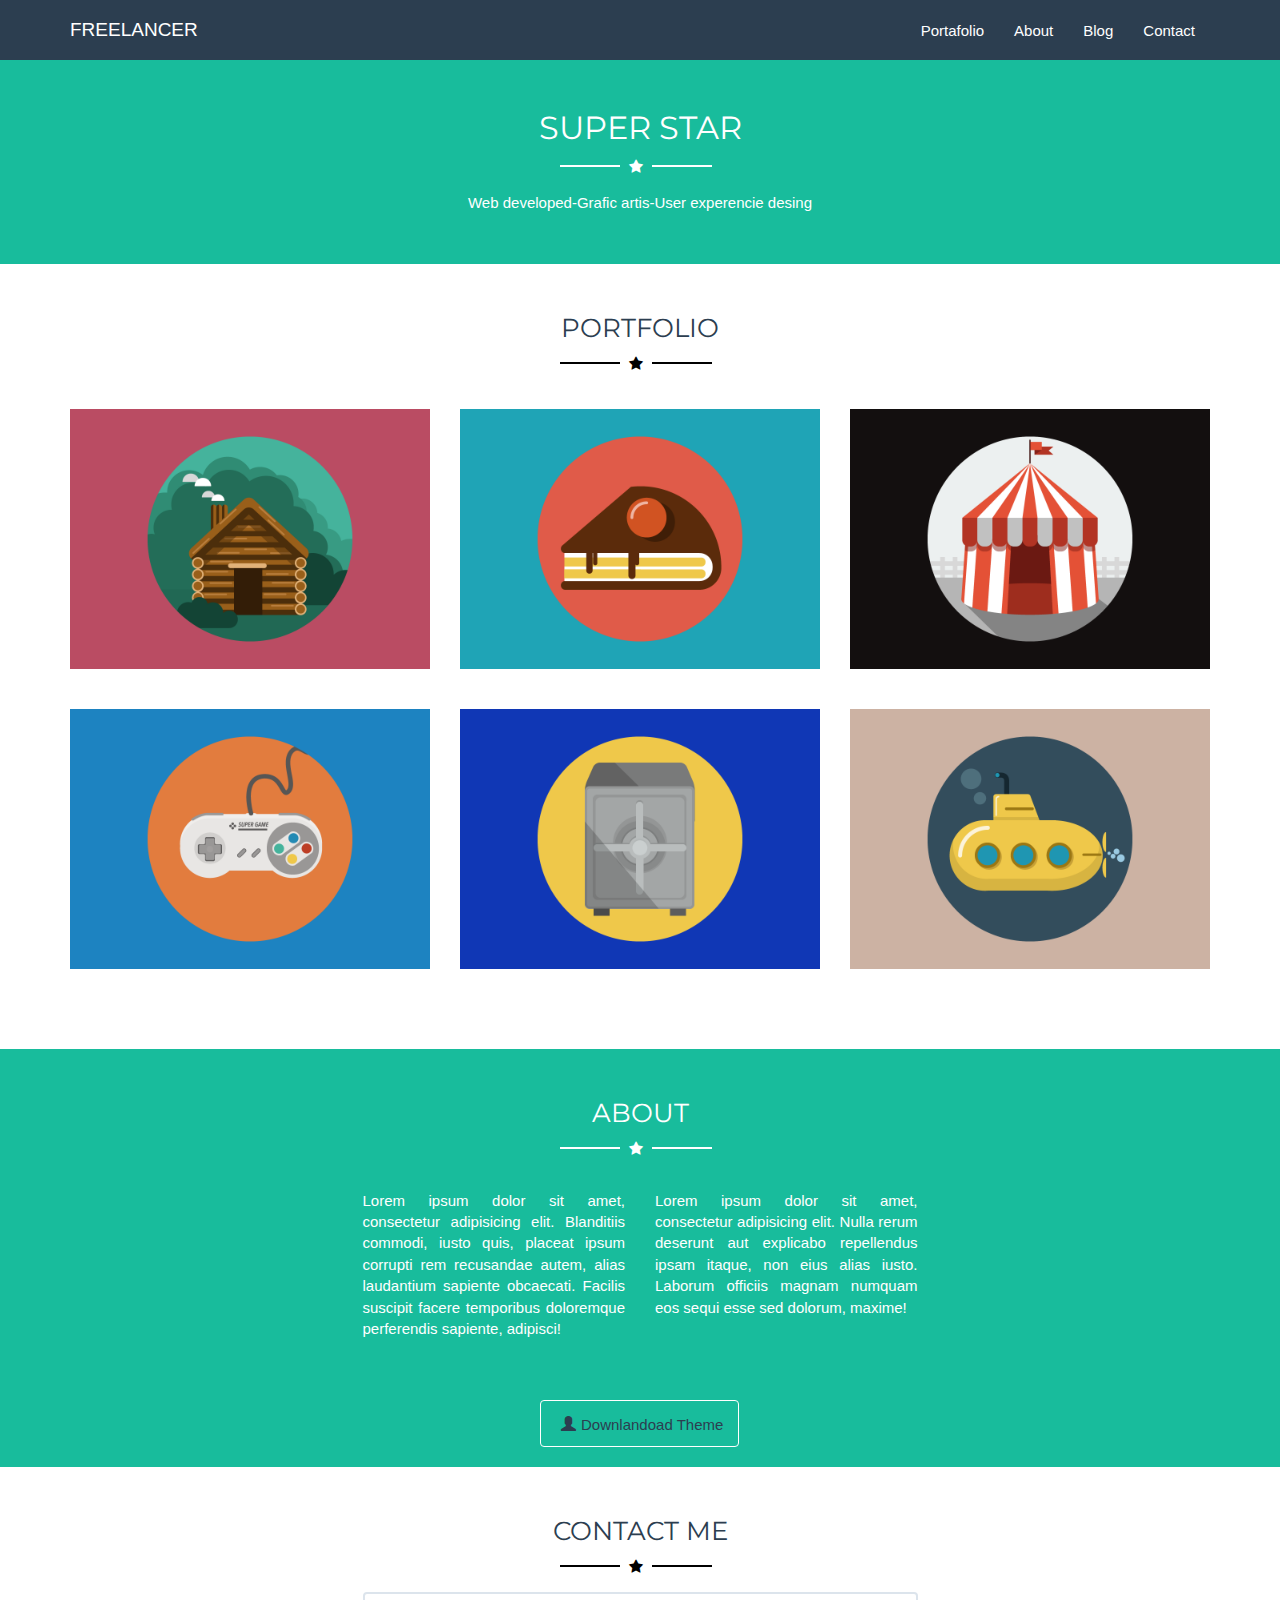
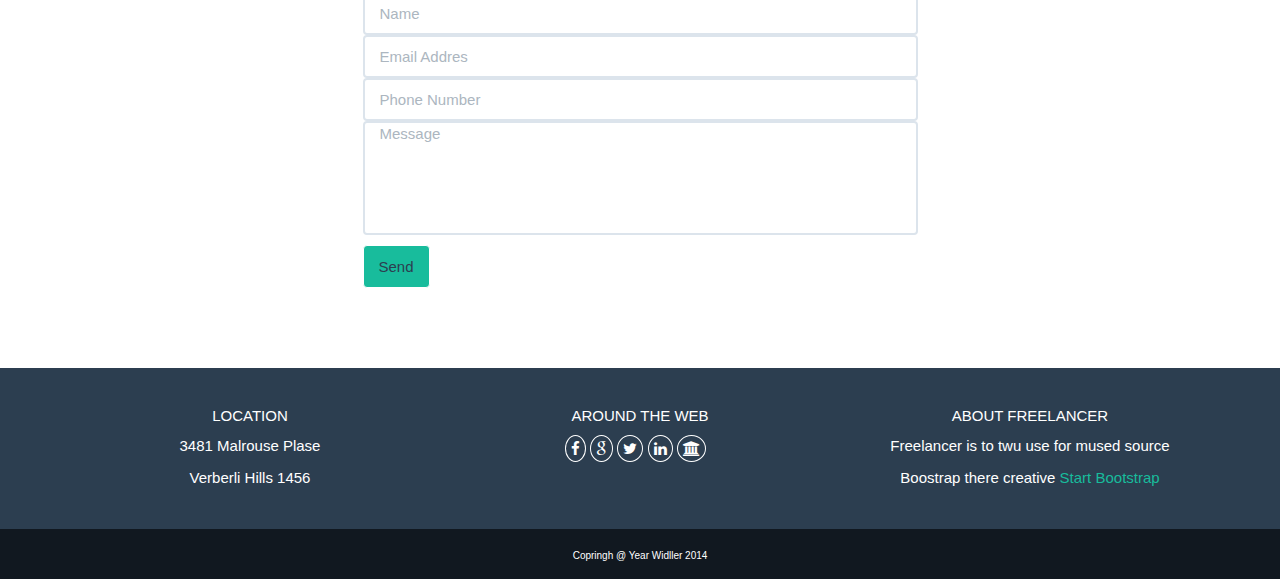
<file: index.html>
<!DOCTYPE html>
<html lang="en">
<head>
    <meta charset="utf-8">
    <meta http-equiv="X-UA-Compatible" content="IE=edge">
    <meta name="viewport" content="width=device-width, initial-scale=1">
    <meta name="description" content="">
    <meta name="author" content="">

    <title>Freelancer Super Star Theme</title>

    <link href="css/bootstrap.css" rel="stylesheet">
    <link href="css/freelan.css" rel="stylesheet">

    <link href="font-awesome/css/font-awesome.min.css" rel="stylesheet" type="text/css">
    <link href="http://fonts.googleapis.com/css?family=Montserrat:400,700" rel="stylesheet" type="text/css">


    <!-- HTML5 Shim and Respond.js IE8 support of HTML5 elements and media queries -->
    <!-- WARNING: Respond.js doesn't work if you view the page via file:// -->
    <!--[if lt IE 9]>
        <script src="https://oss.maxcdn.com/libs/html5shiv/3.7.0/html5shiv.js"></script>
        <script src="https://oss.maxcdn.com/libs/respond.js/1.4.2/respond.min.js"></script>
    <![endif]-->

</head>

<body>
    <nav class="navbar navbar-default">
  <div class="container-fluid">
    <!-- Brand and toggle get grouped for better mobile display -->
    <div class="container">
    <div class="navbar-header">
      <button type="button" class="navbar-toggle collapsed" data-toggle="collapse" data-target="#bs-example-navbar-collapse-1" aria-expanded="false">
        <span class="sr-only">Toggle navigation</span>
        <span class="icon-bar"></span>
        <span class="icon-bar"></span>
        <span class="icon-bar"></span>
      </button>
      <a class="navbar-brand" href="index.html">FREELANCER</a>
    </div>

    <!-- Collect the nav links, forms, and other content for toggling -->
    <div class="collapse navbar-collapse" id="bs-example-navbar-collapse-1">     
      <ul class="nav navbar-nav navbar-right">
        <li><a href="#portafolio">Portafolio</a></li>
        <li><a href="about.html">About</a></li>
        <li><a href="blog.html">Blog</a></li>
        <li><a href="#contacto">Contact</a></li>
      </ul>
    </div><!-- /.navbar-collapse -->
    </div>
  </div><!-- /.container-fluid -->
</nav>
   <div class="container-fluid turquesa">
       <div class="container">
           <div class="row turquesa">
               <div class="col-sm-12">
                   <h2 class="blanco">SUPER STAR</h2>
                    <div class="logotipo">
                       <div class="linea">                  
                       </div>                         
                       <span class="fa fa-star estrella"></span>
                        <div class="linea">                 
                       </div>
                     </div>
                     <p class="blanco-parrafo">Web developed-Grafic artis-User experencie desing</p>
               </div>
           </div>
       </div>
   </div>
   <div class="container-fluid"id="portafolio">
       <div class="container">
           <div class="row">
               <div class="col-sm-12">
                   <h3>PORTFOLIO</h3>
                   <div class="logotipo">
                       <div class="linea-1">                  
                       </div>                         
                       <span class="fa fa-star estrella-1"></span>
                        <div class="linea-1">                 
                       </div>
                    </div>
                </div>
            </div>
        </div>
    </div>
    <div class="container-fluid">
        <div class="container">
                    <div class="row">
                       <div class="col-sm-4">
                         
                         <img src="img/portfolio/cabin.png"class="imagen-1"> 
                        
                       </div>
                       <div class="col-sm-4">
                         
                          <img src="img/portfolio/cake.png"class="imagen-1"> 
                        
                       </div>
                       <div class="col-sm-4">
                          
                          <img src="img/portfolio/circus.png"class="imagen-1"> 
                        
                       </div> 
                    </div>
              
        </div>
    </div> 
    <div class="container-fluid">
        <div class="container">
                    <div class="row">
                       <div class="col-sm-4">
                         
                         <img src="img/portfolio/game.png"class="imagen-1"> 
                        
                       </div>
                       <div class="col-sm-4">
                         
                          <img src="img/portfolio/safe.png"class="imagen-1"> 
                        
                       </div>
                       <div class="col-sm-4">
                          
                          <img src="img/portfolio/submarine.png"class="imagen-1"> 
                        
                       </div> 
                    </div>
         </div>
    </div>
    <div class="container-fluid">
        <div class="container">
            <div class="row">
               <div class="col-sm-12 especial">
                   
               </div> 
            </div>
        </div>
    </div>
    <div class="container-fluid turquesa">
        <div class="container">
            <div class="row turquesa">
                <div class="col-sm-12">
                    <h3 class="blanco">ABOUT</h3>
                    <div class="logotipo">
                       <div class="linea">                  
                       </div>                         
                       <span class="fa fa-star estrella"></span>
                        <div class="linea">                 
                       </div>
                     </div>
                </div>
            </div>
        </div>
    </div>
    <div class="container-fluid turquesa">
        <div class="container">
            <div class="row turquesa">
               <div class="col-xs-12 col-sm-3 hidden-xs">
              
               </div>
          <div class="col-xs-12 col-sm-3">
                                
                      <p class="especial-1">Lorem ipsum dolor sit amet, consectetur adipisicing elit. Blanditiis commodi, iusto quis, placeat ipsum corrupti rem recusandae autem, alias laudantium sapiente obcaecati. Facilis suscipit facere temporibus doloremque perferendis sapiente, adipisci!</p>
           </div>                 
           <div class="col-xs-12 col-sm-3">
                      <p class="especial-1">Lorem ipsum dolor sit amet, consectetur adipisicing elit. Nulla rerum deserunt aut explicabo repellendus ipsam itaque, non eius alias iusto. Laborum officiis magnam numquam eos sequi esse sed dolorum, maxime!</p>
            </div>
                     
          <div class="col-xs-12 col-sm-3 hidden-xs">
              
          </div>
            </div>
             <div class="row">
              <div class="col-xs-12 col-sm-12">
                 <div class="boton">
                  <button class="btn btn-default" type="submit"><span class="glyphicon glyphicon-user"></span>Downlandoad Theme</button>
                  </div>
              </div>
          </div>
        </div>
    </div> 
    <div class="container-fluid">
        <div class="container">
            <div class="row">
               <div class="col-sm-12">
                   <h3>CONTACT ME</h3>
                   <div class="logotipo">
                       <div class="linea-1">                  
                       </div>                         
                       <span class="fa fa-star estrella-1"></span>
                        <div class="linea-1">                 
                       </div>
                     </div>
                     
                    
                
               </div> 
            </div>
        </div>
    </div>
    <div class="container-fluid"id="contacto">
        <div class="container">
            <div class="row">
                <div class="col-sm-3 hidden-xs">
                   
                </div>
                <div class="col-sm-6">
                     <input type="email" class="form-control" id="exampleInputEmail1" placeholder="Name">
              <input type="email" class="form-control" id="exampleInputEmail1" placeholder="Email Addres">
              <input type="email" class="form-control" id="exampleInputEmail1" placeholder="Phone Number">
              <input type="email" class="form-control mensaje" id="exampleInputEmail1" placeholder="Message">
              <div class="boton-1">
                <button type="submit" class="btn btn-default">Send</button>
              </div>
                </div>
                <div class="col-sm-3 hidden-xs">
                    
                </div>
            </div>
        </div>
    </div>
    <div class="container-fluid">
        <div class="container">
            <div class="row especial">
               <div class="col-sm-12">
                   
               </div> 
            </div>
        </div>
    </div>
    <div class="container-fluid gris-oscuro">
        <div class="container">
           <div class="row gris-oscuro">
               <div class="col-sm-4">
                   <h5>LOCATION</h5>
                   <p class="blanco-peque">3481 Malrouse Plase</p>
                   <p class="blanco-peque">Verberli Hills 1456</p>
               </div>
               <div class="col-sm-4">
                   <h5>AROUND THE WEB</h5>
                   <div class="iconos-footer">
                   <a href=""><span class="fa fa-facebook icono"></span></a>
                   <a href=""><span class="fa fa-google icono"></span></a>
                   <a href=""><span class="fa fa-twitter icono"></span></a>
                   <a href=""><span class="fa fa-linkedin icono"></span></a>
                   <a href=""><span class="fa fa-bank icono"></span></a>
                   </div>
               </div>
               <div class="col-sm-4">
                   <h5>ABOUT FREELANCER</h5>
                   <p class="blanco-peque">Freelancer is to twu use for mused source</p>
                   <p class="blanco-peque">Boostrap there creative <a href="">Start Bootstrap</a> </p>
               </div>
           </div> 
           
        </div>
    </div>
    <div class="container-fluid gris-oscuro">
        <div class="container">
            <div class="row especial-2">
                <div class="col-sm-12">
                    
                </div>
            </div>
        </div>
    </div>
   
    <div class="container-fluid color-footer">
        <div class="container">
            <div class="row color-footer">
               <div class="col-sm-12">
                   <p id="parrafo-footer">Copringh @ Year Widller 2014</p>
               </div> 
            </div>
        </div>
    </div>
            
    
                 
      

    <!-- Inserta tu código aqui -->
    <script src="js/jquery.js"></script>
    <script src="js/bootstrap.min.js"></script>
    <script src="js/freelancer.js"></script>
</body>

</html>
</file>
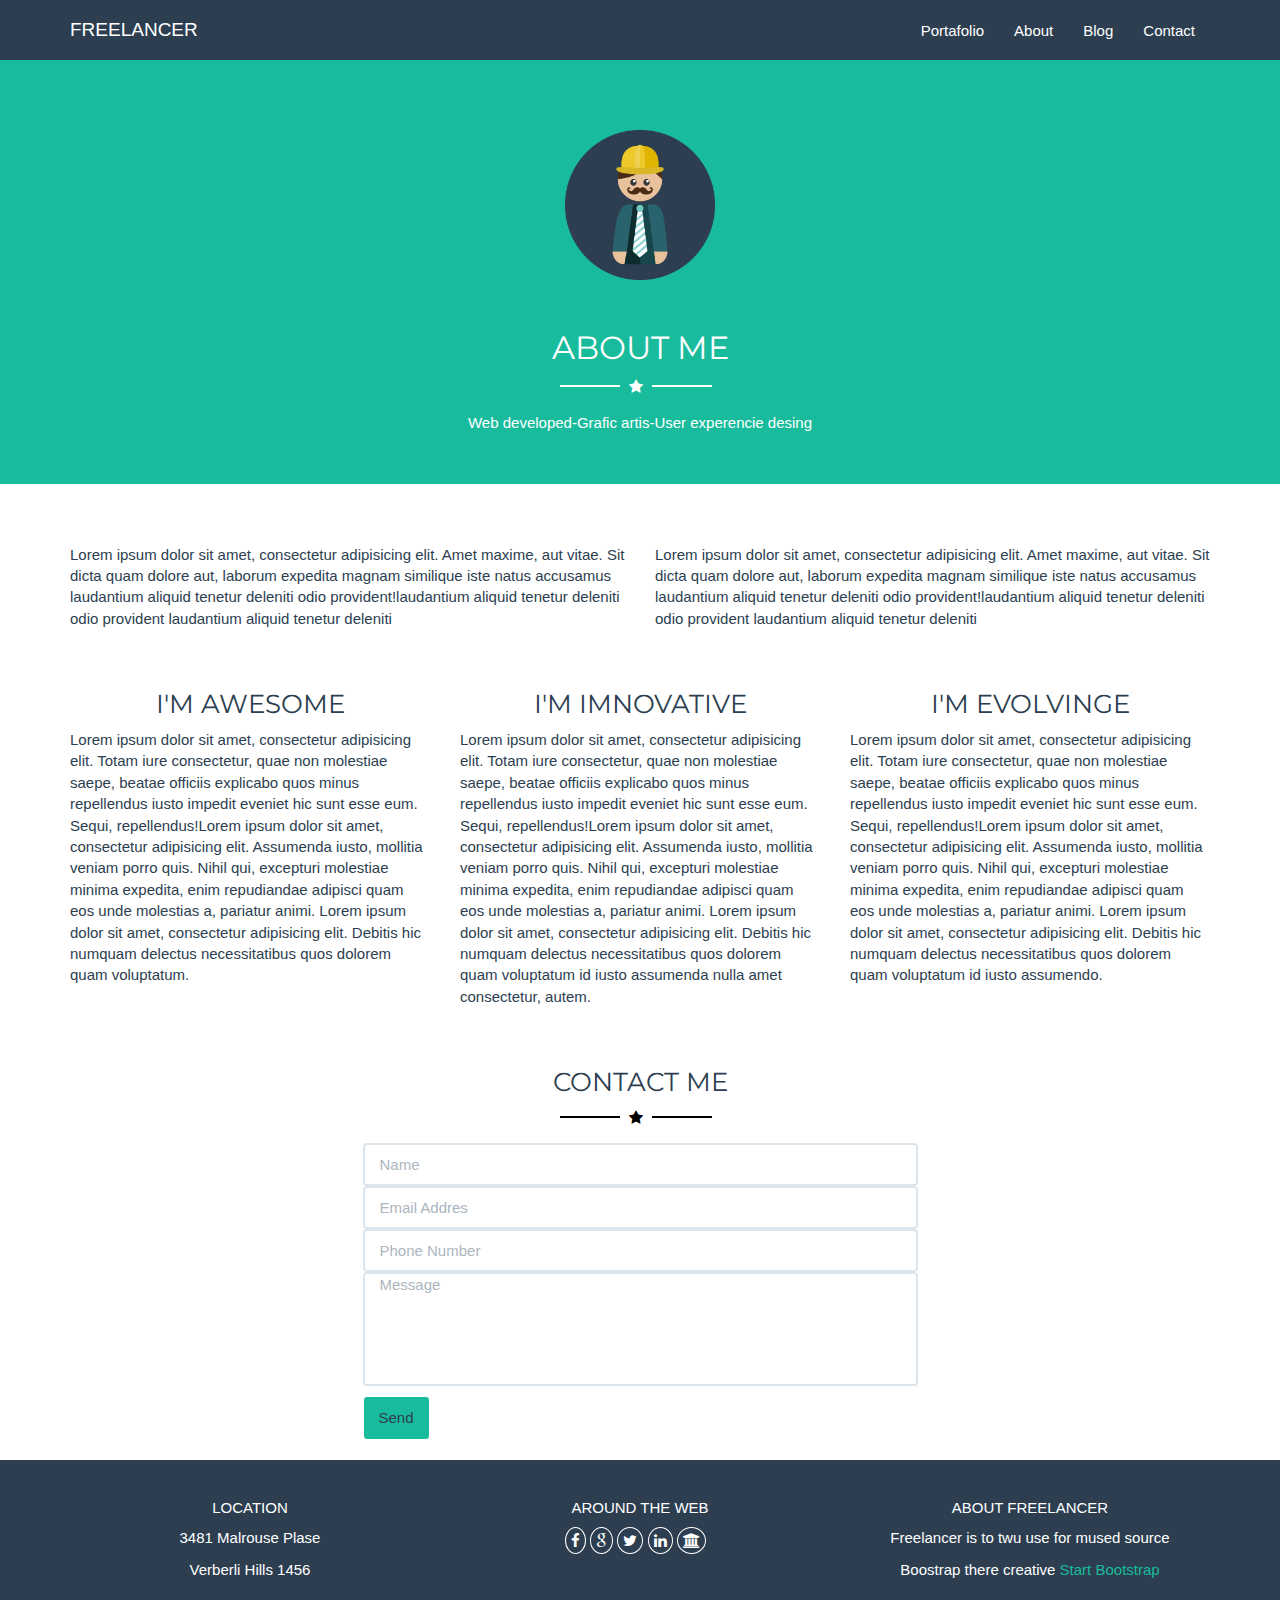
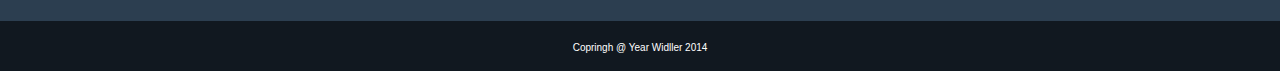
<file: about.html>
<!DOCTYPE html>
<html lang="en">
<head>
    <meta charset="utf-8">
    <meta http-equiv="X-UA-Compatible" content="IE=edge">
    <meta name="viewport" content="width=device-width, initial-scale=1">
    <meta name="description" content="">
    <meta name="author" content="">

    <title>Freelancer - About</title>
    <link href="css/bootstrap.css" rel="stylesheet">
    <link href="css/freelan.css" rel="stylesheet">

    <!-- Custom Fonts -->
    <link href="font-awesome/css/font-awesome.min.css" rel="stylesheet" type="text/css">
    <link href="http://fonts.googleapis.com/css?family=Montserrat:400,700" rel="stylesheet" type="text/css">

    <!-- HTML5 Shim and Respond.js IE8 support of HTML5 elements and media queries -->
    <!-- WARNING: Respond.js doesn't work if you view the page via file:// -->
    <!--[if lt IE 9]>
        <script src="https://oss.maxcdn.com/libs/html5shiv/3.7.0/html5shiv.js"></script>
        <script src="https://oss.maxcdn.com/libs/respond.js/1.4.2/respond.min.js"></script>
    <![endif]-->

</head>

<body>
    <!-- Inserta tu código aqui -->
    <nav class="navbar navbar-default">
  <div class="container-fluid">
    <!-- Brand and toggle get grouped for better mobile display -->
    <div class="container">
    <div class="navbar-header">
      <button type="button" class="navbar-toggle collapsed" data-toggle="collapse" data-target="#bs-example-navbar-collapse-1" aria-expanded="false">
        <span class="sr-only">Toggle navigation</span>
        <span class="icon-bar"></span>
        <span class="icon-bar"></span>
        <span class="icon-bar"></span>
      </button>
      <a class="navbar-brand" href="index.html">FREELANCER</a>
    </div>

    <!-- Collect the nav links, forms, and other content for toggling -->
    <div class="collapse navbar-collapse" id="bs-example-navbar-collapse-1">     
      <ul class="nav navbar-nav navbar-right">
        <li><a href="#">Portafolio</a></li>
        <li><a href="about.html">About</a></li>
        <li><a href="blog.html">Blog</a></li>
        <li><a href="#">Contact</a></li>
      </ul>
    </div><!-- /.navbar-collapse -->
    </div>
  </div><!-- /.container-fluid -->
</nav>
   <div class="clearfix">
   </div>
    <div class="container-fluid turquesa">
       <div class="container">
           <div class="row turquesa">
               <div class="col-sm-12">
                   <div class="logo">
                       <img src="img/profile.png"class="foto-logo img-responsive">
                   </div>
                   <h2 class="blanco">ABOUT ME</h2>
                    <div class="logotipo">
                       <div class="linea">                  
                       </div>                         
                       <span class="fa fa-star estrella"></span>
                        <div class="linea">                 
                       </div>
                     </div>
                     <p class="blanco-parrafo">Web developed-Grafic artis-User experencie desing</p>
               </div>
           </div>
       </div>
   </div>
   <div class="container-fluid">
       <div class="container">
           <div class="row especial">
               <div class="col-sm-12">
                   
               </div>
           </div>
       </div>
   </div>
   <div class="container-fluid">
       <div class="container">
           <div class="row">
               <div class="col-sm-6">
                   <p>Lorem ipsum dolor sit amet, consectetur adipisicing elit. Amet maxime, aut vitae. Sit dicta quam dolore aut, laborum expedita magnam similique iste natus accusamus laudantium aliquid tenetur deleniti odio provident!laudantium aliquid tenetur deleniti odio provident laudantium aliquid tenetur deleniti</p>
               </div>
                 <div class="col-sm-6">
                   <p>Lorem ipsum dolor sit amet, consectetur adipisicing elit. Amet maxime, aut vitae. Sit dicta quam dolore aut, laborum expedita magnam similique iste natus accusamus laudantium aliquid tenetur deleniti odio provident!laudantium aliquid tenetur deleniti odio provident laudantium aliquid tenetur deleniti</p>
               </div>
           </div>
       </div>
   </div>
   
   <div class="container-fluid">
       <div class="container">
           <div class="row">
               <div class="col-sm-4">
                   <h3>I'M AWESOME</h3>
                   <p>Lorem ipsum dolor sit amet, consectetur adipisicing elit. Totam iure consectetur, quae non molestiae saepe, beatae officiis explicabo quos minus repellendus iusto impedit eveniet hic sunt esse eum. Sequi, repellendus!Lorem ipsum dolor sit amet, consectetur adipisicing elit. Assumenda iusto, mollitia veniam porro quis. Nihil qui, excepturi molestiae minima expedita, enim repudiandae adipisci quam eos unde molestias a, pariatur animi. Lorem ipsum dolor sit amet, consectetur adipisicing elit. Debitis hic numquam delectus necessitatibus quos dolorem quam voluptatum.</p>
               </div>
               <div class="col-sm-4">
                   <h3>I'M IMNOVATIVE</h3>
                   <p>Lorem ipsum dolor sit amet, consectetur adipisicing elit. Totam iure consectetur, quae non molestiae saepe, beatae officiis explicabo quos minus repellendus iusto impedit eveniet hic sunt esse eum. Sequi, repellendus!Lorem ipsum dolor sit amet, consectetur adipisicing elit. Assumenda iusto, mollitia veniam porro quis. Nihil qui, excepturi molestiae minima expedita, enim repudiandae adipisci quam eos unde molestias a, pariatur animi. Lorem ipsum dolor sit amet, consectetur adipisicing elit. Debitis hic numquam delectus necessitatibus quos dolorem quam voluptatum id iusto assumenda nulla amet consectetur, autem.</p>
               </div>
               <div class="col-sm-4">
                   <h3>I'M EVOLVINGE</h3>
                   <p>Lorem ipsum dolor sit amet, consectetur adipisicing elit. Totam iure consectetur, quae non molestiae saepe, beatae officiis explicabo quos minus repellendus iusto impedit eveniet hic sunt esse eum. Sequi, repellendus!Lorem ipsum dolor sit amet, consectetur adipisicing elit. Assumenda iusto, mollitia veniam porro quis. Nihil qui, excepturi molestiae minima expedita, enim repudiandae adipisci quam eos unde molestias a, pariatur animi. Lorem ipsum dolor sit amet, consectetur adipisicing elit. Debitis hic numquam delectus necessitatibus quos dolorem quam voluptatum id iusto assumendo.</p>
               </div>
           </div>
       </div>
   </div>
   <div class="container-fluid">
        <div class="container">
            <div class="row">
               <div class="col-sm-12">
                   <h3>CONTACT ME</h3>
                   <div class="logotipo">
                       <div class="linea-1">                  
                       </div>                         
                       <span class="fa fa-star estrella-1"></span>
                        <div class="linea-1">                 
                       </div>
                     </div>                
                
               </div> 
            </div>
        </div>
    </div>
     <div class="container-fluid">
        <div class="container">
            <div class="row">
                <div class="col-sm-3 hidden-xs">
                    
                </div>
                <div class="col-sm-6">
                     <input type="email" class="form-control" id="exampleInputEmail1" placeholder="Name">
              <input type="email" class="form-control" id="exampleInputEmail1" placeholder="Email Addres">
              <input type="email" class="form-control" id="exampleInputEmail1" placeholder="Phone Number">
              <input type="email" class="form-control mensaje" id="exampleInputEmail1" placeholder="Message">
              <div class="boton-1">
                <button type="submit" class="btn btn-default">Send</button>
              </div>
                </div>
                <div class="col-sm-3 hidden-xs">
                    
                </div>
            </div>
        </div>
    </div>
    <div class="container-fluid gris-oscuro">
        <div class="container">
           <div class="row gris-oscuro">
               <div class="col-sm-4">
                   <h5>LOCATION</h5>
                   <p class="blanco-peque">3481 Malrouse Plase</p>
                   <p class="blanco-peque">Verberli Hills 1456</p>
               </div>
               <div class="col-sm-4">
                   <h5>AROUND THE WEB</h5>
                   <div class="iconos-footer">
                   <a href=""><span class="fa fa-facebook icono"></span></a>
                   <a href=""><span class="fa fa-google icono"></span></a>
                   <a href=""><span class="fa fa-twitter icono"></span></a>
                   <a href=""><span class="fa fa-linkedin icono"></span></a>
                   <a href=""><span class="fa fa-bank icono"></span></a>
                   </div>
               </div>
               <div class="col-sm-4">
                   <h5>ABOUT FREELANCER</h5>
                   <p class="blanco-peque">Freelancer is to twu use for mused source</p>
                   <p class="blanco-peque">Boostrap there creative <a href="">Start Bootstrap</a> </p>
               </div>
           </div> 
           
        </div>
    </div>
    <div class="container-fluid gris-oscuro">
        <div class="container">
            <div class="row especial-2">
                <div class="col-sm-12">
                    
                </div>
            </div>
        </div>
    </div>
   
    <div class="container-fluid color-footer">
        <div class="container">
            <div class="row color-footer">
               <div class="col-sm-12">
                   <p id="parrafo-footer">Copringh @ Year Widller 2014</p>
               </div> 
            </div>
        </div>
    </div>
    <script src="js/jquery.js"></script>
    <script src="js/bootstrap.min.js"></script>
    <script src="js/freelancer.js"></script>
</body>

</html>
</file>
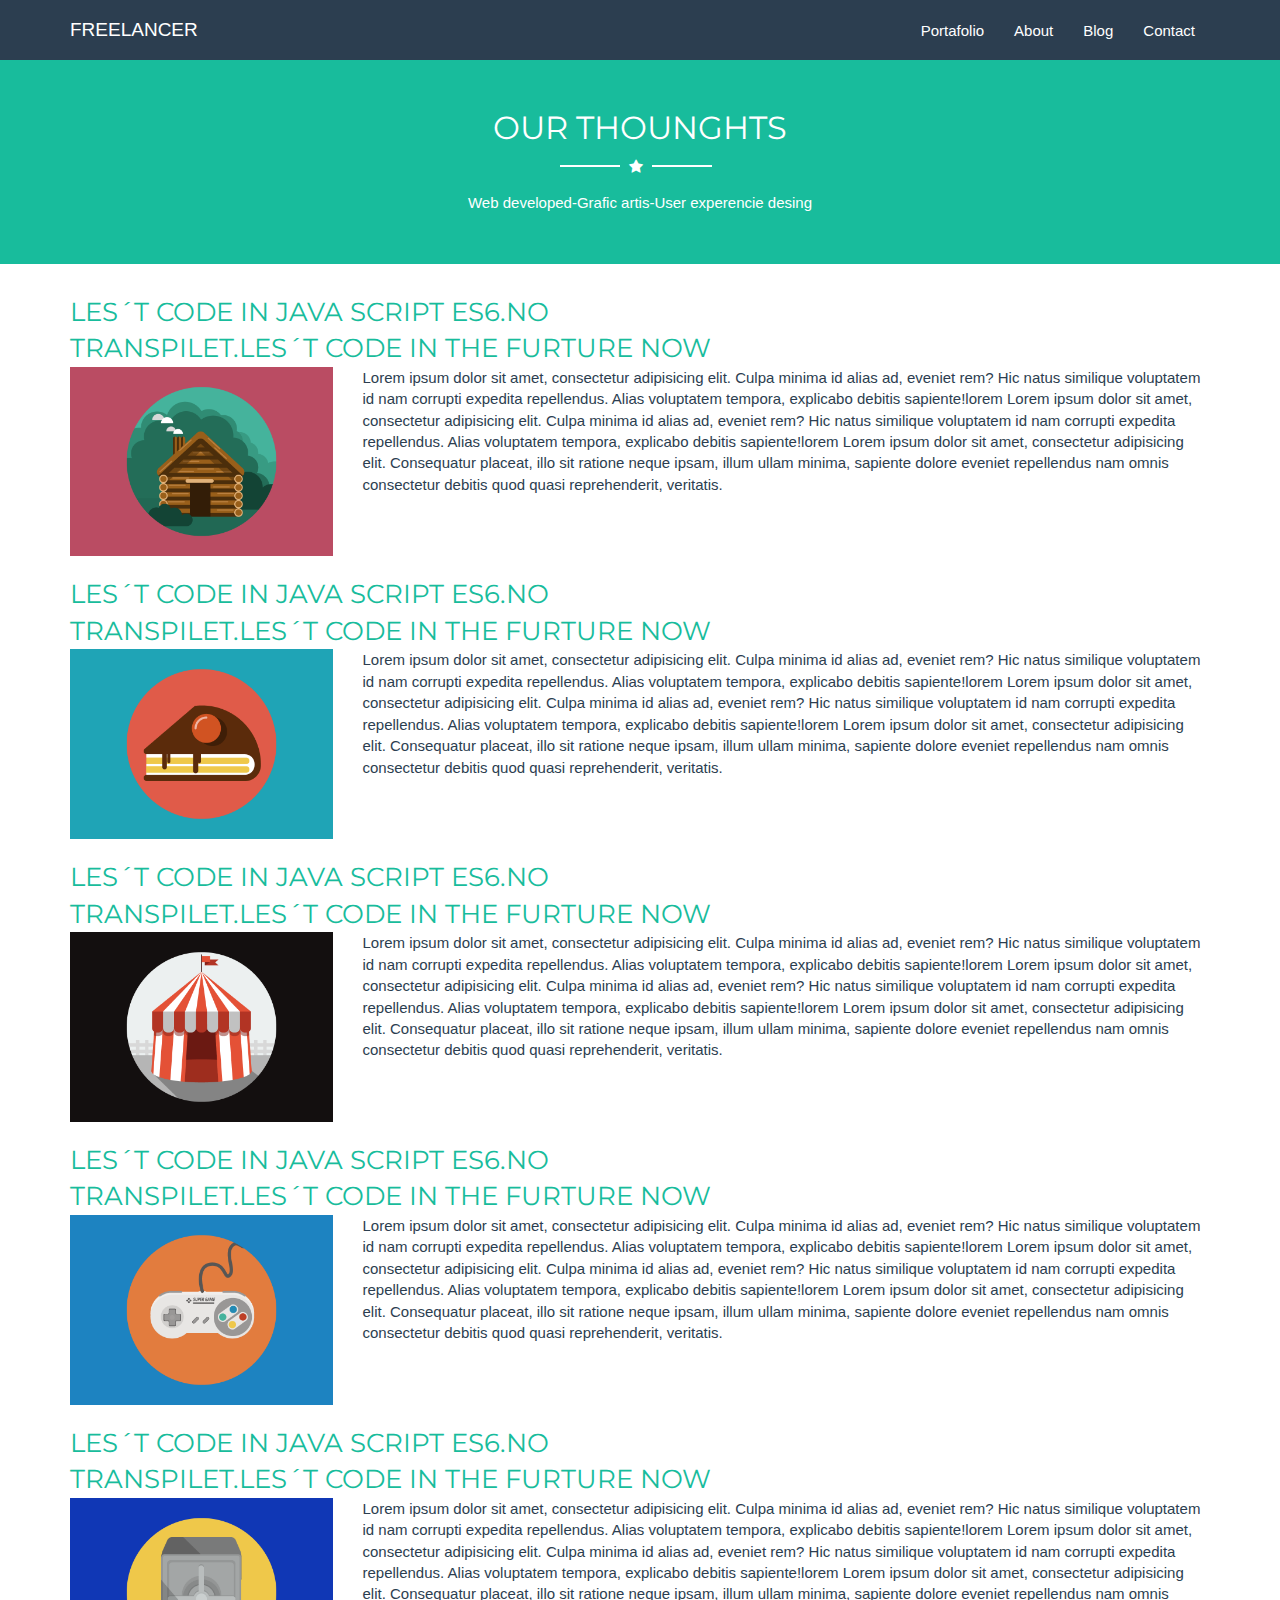
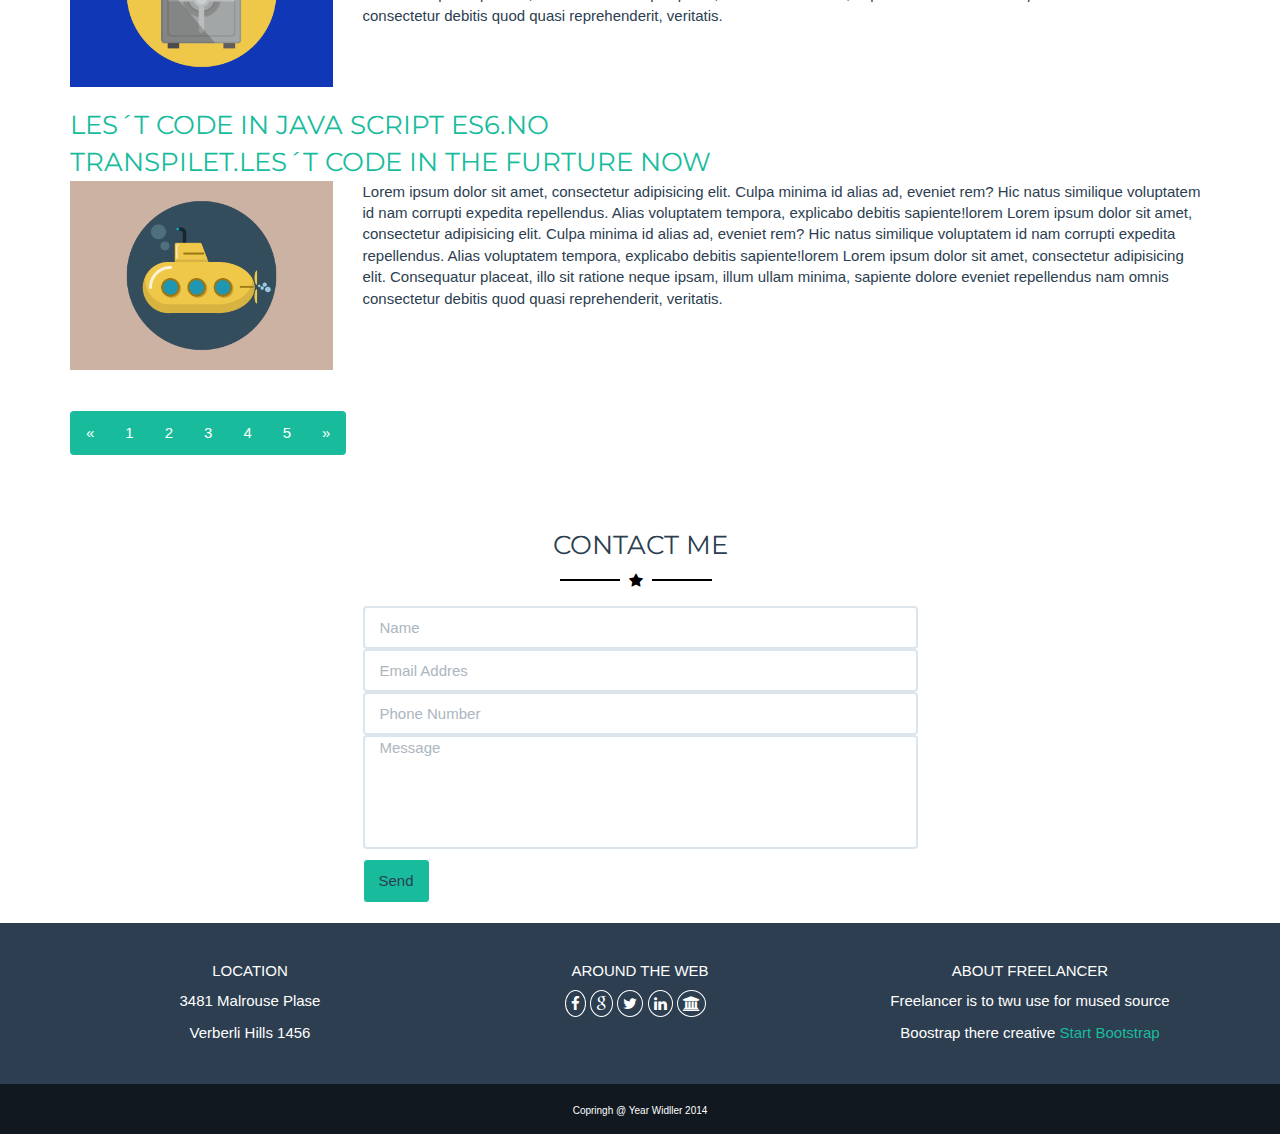
<file: blog.html>
<!DOCTYPE html>
<html lang="en">
<head>
    <meta charset="utf-8">
    <meta http-equiv="X-UA-Compatible" content="IE=edge">
    <meta name="viewport" content="width=device-width, initial-scale=1">
    <meta name="description" content="">
    <meta name="author" content="">

    <title>Freelancer - Blog</title>
    <link href="css/bootstrap.css" rel="stylesheet">
    <link href="css/freelan.css" rel="stylesheet">

    <!-- Custom Fonts -->
    <link href="font-awesome/css/font-awesome.min.css" rel="stylesheet" type="text/css">
    <link href="http://fonts.googleapis.com/css?family=Montserrat:400,700" rel="stylesheet" type="text/css">

    <!-- HTML5 Shim and Respond.js IE8 support of HTML5 elements and media queries -->
    <!-- WARNING: Respond.js doesn't work if you view the page via file:// -->
    <!--[if lt IE 9]>
        <script src="https://oss.maxcdn.com/libs/html5shiv/3.7.0/html5shiv.js"></script>
        <script src="https://oss.maxcdn.com/libs/respond.js/1.4.2/respond.min.js"></script>
    <![endif]-->

</head>
    <body>
         <nav class="navbar navbar-default">
  <div class="container-fluid">
    <!-- Brand and toggle get grouped for better mobile display -->
    <div class="container">
    <div class="navbar-header">
      <button type="button" class="navbar-toggle collapsed" data-toggle="collapse" data-target="#bs-example-navbar-collapse-1" aria-expanded="false">
        <span class="sr-only">Toggle navigation</span>
        <span class="icon-bar"></span>
        <span class="icon-bar"></span>
        <span class="icon-bar"></span>
      </button>
      <a class="navbar-brand" href="index.html">FREELANCER</a>
    </div>

    <!-- Collect the nav links, forms, and other content for toggling -->
    <div class="collapse navbar-collapse" id="bs-example-navbar-collapse-1">     
      <ul class="nav navbar-nav navbar-right">
        <li><a href="#">Portafolio</a></li>
        <li><a href="about.html">About</a></li>
        <li><a href="blog.html">Blog</a></li>
        <li><a href="#">Contact</a></li>
      </ul>
    </div><!-- /.navbar-collapse -->
    </div>
  </div><!-- /.container-fluid -->
</nav>
    <div class="container-fluid turquesa">
       <div class="container">
           <div class="row turquesa">
               <div class="col-sm-12">
                   <h2 class="blanco">OUR THOUNGHTS</h2>
                    <div class="logotipo">
                       <div class="linea">                  
                       </div>                         
                       <span class="fa fa-star estrella"></span>
                        <div class="linea">                 
                       </div>
                     </div>
                     <p class="blanco-parrafo">Web developed-Grafic artis-User experencie desing</p>
               </div>
           </div>
       </div>
   </div>
   <div class="container-fluid">
     <div class="container">
       <div class="row especial-2">
           <div class="col-sm-12">
             
           </div>
       </div>
     </div>
   </div>
    <div class="container-fluid">
        <div class="container">
               <div class="row">
               <div class="col-sm-12">
                <h3 class="parrafo-turquesa">LES´T CODE IN JAVA SCRIPT ES6.NO</h3>
                </div>
            </div>
               <div class="row">
               <div class="col-sm-12">
                <h3 class="parrafo-turquesa">TRANSPILET.LES´T CODE IN THE FURTURE NOW</h3>
                </div>
                </div>
            <div class="row">
               <div class="col-sm-3">
                   <img src="img/portfolio/cabin.png">
               </div> 
               <div class="col-sm-9">
                   <p>Lorem ipsum dolor sit amet, consectetur adipisicing elit. Culpa minima id alias ad, eveniet rem? Hic natus similique voluptatem id nam corrupti expedita repellendus. Alias voluptatem tempora, explicabo debitis sapiente!lorem Lorem ipsum dolor sit amet, consectetur adipisicing elit. Culpa minima id alias ad, eveniet rem? Hic natus similique voluptatem id nam corrupti expedita repellendus. Alias voluptatem tempora, explicabo debitis sapiente!lorem Lorem ipsum dolor sit amet, consectetur adipisicing elit. Consequatur placeat, illo sit ratione neque ipsam, illum ullam minima, sapiente dolore eveniet repellendus nam omnis consectetur debitis quod quasi reprehenderit, veritatis.</p>
               </div>
            </div>
        </div>
    </div>
    <div class="container-fluid">
        <div class="container">
               <div class="row">
               <div class="col-sm-12">
                <h3 class="parrafo-turquesa">LES´T CODE IN JAVA SCRIPT ES6.NO</h3>
                </div>
            </div>
               <div class="row">
               <div class="col-sm-12">
                <h3 class="parrafo-turquesa">TRANSPILET.LES´T CODE IN THE FURTURE NOW</h3>
                </div>
                </div>
            <div class="row">
               <div class="col-sm-3">
                   <img src="img/portfolio/cake.png">
               </div> 
               <div class="col-sm-9">
                   <p>Lorem ipsum dolor sit amet, consectetur adipisicing elit. Culpa minima id alias ad, eveniet rem? Hic natus similique voluptatem id nam corrupti expedita repellendus. Alias voluptatem tempora, explicabo debitis sapiente!lorem Lorem ipsum dolor sit amet, consectetur adipisicing elit. Culpa minima id alias ad, eveniet rem? Hic natus similique voluptatem id nam corrupti expedita repellendus. Alias voluptatem tempora, explicabo debitis sapiente!lorem Lorem ipsum dolor sit amet, consectetur adipisicing elit. Consequatur placeat, illo sit ratione neque ipsam, illum ullam minima, sapiente dolore eveniet repellendus nam omnis consectetur debitis quod quasi reprehenderit, veritatis.</p>
               </div>
            </div>
        </div>
    </div>
    <div class="container-fluid">
        <div class="container">
            <div class="row">
               <div class="col-sm-12">
                <h3 class="parrafo-turquesa">LES´T CODE IN JAVA SCRIPT ES6.NO</h3>
                </div>
            </div>
               <div class="row">
               <div class="col-sm-12">
                <h3 class="parrafo-turquesa">TRANSPILET.LES´T CODE IN THE FURTURE NOW</h3>
                </div>
                </div>
            
            <div class="row">
               <div class="col-sm-3">
                   <img src="img/portfolio/circus.png">
               </div> 
               <div class="col-sm-9">
                   <p>Lorem ipsum dolor sit amet, consectetur adipisicing elit. Culpa minima id alias ad, eveniet rem? Hic natus similique voluptatem id nam corrupti expedita repellendus. Alias voluptatem tempora, explicabo debitis sapiente!lorem Lorem ipsum dolor sit amet, consectetur adipisicing elit. Culpa minima id alias ad, eveniet rem? Hic natus similique voluptatem id nam corrupti expedita repellendus. Alias voluptatem tempora, explicabo debitis sapiente!lorem Lorem ipsum dolor sit amet, consectetur adipisicing elit. Consequatur placeat, illo sit ratione neque ipsam, illum ullam minima, sapiente dolore eveniet repellendus nam omnis consectetur debitis quod quasi reprehenderit, veritatis.</p>
               </div>
            </div>
        </div>
    </div>
    <div class="container-fluid">
            <div class="container">
                <div class="row">
               <div class="col-sm-12">
                <h3 class="parrafo-turquesa">LES´T CODE IN JAVA SCRIPT ES6.NO</h3>
                </div>
            </div>
               <div class="row">
               <div class="col-sm-12">
                <h3 class="parrafo-turquesa">TRANSPILET.LES´T CODE IN THE FURTURE NOW</h3>
                </div>
                </div>
            <div class="row">
               <div class="col-sm-3">
                   <img src="img/portfolio/game.png">
               </div> 
               <div class="col-sm-9">
                   <p>Lorem ipsum dolor sit amet, consectetur adipisicing elit. Culpa minima id alias ad, eveniet rem? Hic natus similique voluptatem id nam corrupti expedita repellendus. Alias voluptatem tempora, explicabo debitis sapiente!lorem Lorem ipsum dolor sit amet, consectetur adipisicing elit. Culpa minima id alias ad, eveniet rem? Hic natus similique voluptatem id nam corrupti expedita repellendus. Alias voluptatem tempora, explicabo debitis sapiente!lorem Lorem ipsum dolor sit amet, consectetur adipisicing elit. Consequatur placeat, illo sit ratione neque ipsam, illum ullam minima, sapiente dolore eveniet repellendus nam omnis consectetur debitis quod quasi reprehenderit, veritatis.</p>
               </div>
            </div>
        </div>
    </div>
    <div class="container-fluid">
       <div class="container">
            <div class="row">
               <div class="col-sm-12">
                <h3 class="parrafo-turquesa">LES´T CODE IN JAVA SCRIPT ES6.NO</h3>
                </div>
            </div>
               <div class="row">
               <div class="col-sm-12">
                <h3 class="parrafo-turquesa">TRANSPILET.LES´T CODE IN THE FURTURE NOW</h3>
                </div>
                </div>
        
            <div class="row">
               <div class="col-sm-3">
                   <img src="img/portfolio/safe.png">
               </div> 
               <div class="col-sm-9">
                   <p>Lorem ipsum dolor sit amet, consectetur adipisicing elit. Culpa minima id alias ad, eveniet rem? Hic natus similique voluptatem id nam corrupti expedita repellendus. Alias voluptatem tempora, explicabo debitis sapiente!lorem Lorem ipsum dolor sit amet, consectetur adipisicing elit. Culpa minima id alias ad, eveniet rem? Hic natus similique voluptatem id nam corrupti expedita repellendus. Alias voluptatem tempora, explicabo debitis sapiente!lorem Lorem ipsum dolor sit amet, consectetur adipisicing elit. Consequatur placeat, illo sit ratione neque ipsam, illum ullam minima, sapiente dolore eveniet repellendus nam omnis consectetur debitis quod quasi reprehenderit, veritatis.</p>
               </div>
            </div>
        </div>
    </div>
    <div class="container-fluid">
        <div class="container">
             <div class="row">
               <div class="col-sm-12">
                <h3 class="parrafo-turquesa">LES´T CODE IN JAVA SCRIPT ES6.NO</h3>
                </div>
            </div>
               <div class="row">
               <div class="col-sm-12">
                <h3 class="parrafo-turquesa">TRANSPILET.LES´T CODE IN THE FURTURE NOW</h3>
                </div>
                </div>
            <div class="row">
               <div class="col-sm-3">
                   <img src="img/portfolio/submarine.png">
               </div> 
               <div class="col-sm-9">
                   <p>Lorem ipsum dolor sit amet, consectetur adipisicing elit. Culpa minima id alias ad, eveniet rem? Hic natus similique voluptatem id nam corrupti expedita repellendus. Alias voluptatem tempora, explicabo debitis sapiente!lorem Lorem ipsum dolor sit amet, consectetur adipisicing elit. Culpa minima id alias ad, eveniet rem? Hic natus similique voluptatem id nam corrupti expedita repellendus. Alias voluptatem tempora, explicabo debitis sapiente!lorem Lorem ipsum dolor sit amet, consectetur adipisicing elit. Consequatur placeat, illo sit ratione neque ipsam, illum ullam minima, sapiente dolore eveniet repellendus nam omnis consectetur debitis quod quasi reprehenderit, veritatis.</p>
               </div>
            </div>
        </div>
    </div>
    <div class="container-fluid">
        <div class="container">
            <div class="row">
                <div class="col-sm-12">
    <div class="paginador">
        <nav>
        <ul class="pagination">
         <li>
              <a href="#" aria-label="Previous">
                <span aria-hidden="true">&laquo;</span>
              </a>
         </li>
        <li><a href="#">1</a></li>
        <li><a href="#">2</a></li>
        <li><a href="#">3</a></li>
        <li><a href="#">4</a></li>
        <li><a href="#">5</a></li>
        <li>
              <a href="#" aria-label="Next">
                 <span aria-hidden="true">&raquo;</span>
              </a>
        </li>
        </ul>
       </nav>
    </div>
                </div>
            </div>
        </div>
    </div>
    <div class="container-fluid">
        <div class="container">
            <div class="row">
               <div class="col-sm-12">
                   <h3>CONTACT ME</h3>
                   <div class="logotipo">
                       <div class="linea-1">                  
                       </div>                         
                       <span class="fa fa-star estrella-1"></span>
                        <div class="linea-1">                 
                       </div>
                     </div>           
                </div> 
            </div>
        </div>
    </div>
     <div class="container-fluid">
        <div class="container">
            <div class="row">
                <div class="col-sm-3 hidden-xs">
                    
                </div>
                <div class="col-sm-6">
                     <input type="email" class="form-control" id="exampleInputEmail1" placeholder="Name">
              <input type="email" class="form-control" id="exampleInputEmail1" placeholder="Email Addres">
              <input type="email" class="form-control" id="exampleInputEmail1" placeholder="Phone Number">
              <input type="email" class="form-control mensaje" id="exampleInputEmail1" placeholder="Message">
              <div class="boton-1">
                <button type="submit" class="btn btn-default">Send</button>
              </div>
                </div>
                <div class="col-sm-3 hidden-xs">
                    
                </div>
            </div>
        </div>
    </div>
    <div class="container-fluid gris-oscuro">
        <div class="container">
           <div class="row gris-oscuro">
               <div class="col-sm-4">
                   <h5>LOCATION</h5>
                   <p class="blanco-peque">3481 Malrouse Plase</p>
                   <p class="blanco-peque">Verberli Hills 1456</p>
               </div>
               <div class="col-sm-4">
                   <h5>AROUND THE WEB</h5>
                   <div class="iconos-footer">
                   <a href=""><span class="fa fa-facebook icono"></span></a>
                   <a href=""><span class="fa fa-google icono"></span></a>
                   <a href=""><span class="fa fa-twitter icono"></span></a>
                   <a href=""><span class="fa fa-linkedin icono"></span></a>
                   <a href=""><span class="fa fa-bank icono"></span></a>
                   </div>
               </div>
               <div class="col-sm-4">
                   <h5>ABOUT FREELANCER</h5>
                   <p class="blanco-peque">Freelancer is to twu use for mused source</p>
                   <p class="blanco-peque">Boostrap there creative <a href="">Start Bootstrap</a> </p>
               </div>
           </div> 
           
        </div>
    </div>
    <div class="container-fluid gris-oscuro">
        <div class="container">
            <div class="row especial-2">
                <div class="col-sm-12">
                    
                </div>
            </div>
        </div>
    </div>
   
    <div class="container-fluid color-footer">
        <div class="container">
            <div class="row color-footer">
               <div class="col-sm-12">
                   <p id="parrafo-footer">Copringh @ Year Widller 2014</p>
               </div> 
            </div>
        </div>
    </div>

    <!-- Inserta tu código aqui -->
    <script src="js/jquery.js"></script>
    <script src="js/bootstrap.min.js"></script>
    <script src="js/freelancer.js"></script>
</body>

</html>
</file>
<file: css/freelan.css>
.navbar-default{
	border-radius:0!important;
	margin-bottom:0;
}
.navbar-right li:hover{
   background:#111820;
 }
.navbar-right li a:hover{
	color:white!important;
	}
.blanco{
	color:white;
	font-family:Montserrat;
	text-align:center;
	margin-top:50px;
}
.blanco-parrafo{
	color:white;
	text-align:center;
	margin-bottom:50px;
}
h3{
	margin-top:50px;
	text-align:center;
	font-family:Montserrat;
}
.logotipo{
	width:160px;
	margin:0 auto;
	margin-bottom:15px;
}
.linea , .estrella{
	display:inline-block;
}
.linea-1 , .estrella-1{
	display:inline-block;
}
.linea{
	width:60px;
	height:2px;
	background:white;
	margin-bottom:5px;
}
.linea-1{
	width:60px;
	height:2px;
	background:black;
	margin-bottom:5px;
}
.estrella{
	color:white;
	margin:0 5px 0 5px;
}
.estrella-1{
	color:black;
	margin:0 5px 0 5px;
}
.turquesa{
	background:#18bc9c;
}
.imagen-1{
	width:100%;
	margin-top:20px;

}
img{
	width:100%;
	margin-bottom:20px;

}
.especial-1{
    color:white;
	text-align:justify;
	margin:15px 0 50px 0;
}
.boton{
	width:200px;
	margin:0 auto;
}
.btn-default{
   background:#18bc9c;
   border-color:white;
   margin-bottom:20px;
   color:#2c3e50;
   margin-top:10px;
}
.glyphicon-user{
	color:#2c3e50;
	margin:5px;
}
.especial{
	height:60px;
}
.especial-2{
	height:30px;
}
.mensaje{
	padding-bottom:100px;
}
.iconos-footer{
	width:150px;
	margin:0 auto;
}
.icono{
	color:white;
	padding:5px;
	border:solid 1px white;
	border-radius:100%!important;
}
h5{
	color:white;
	text-align:center;
	margin-top:40px;
}
.gris-oscuro{
background:#2c3e50;

}
.blanco-peque{
	color:white;
	font-size:15px;
	text-align:center;
}
#parrafo-footer{
	font-size:10px;
	color:white;
	text-align:center;
	margin-top:20px;
}
.color-footer{
	background:#111820;
	height:50px;
}
/*blog*/
.parrafo-turquesa{
	color:#18bc9c;
	text-align:left;
   margin:4px 0 4px 0;
  
}

/*about*/

.foto-logo{
	width:150px;
}
.logo{
	width:150px;
	margin:0 auto;
	margin-top:70px;
}
@media screen and (max-width:600px){
	.parrafo-turquesa{
		font-size:18px;
	}
	h3{
		font-size:18px;
	}
}
</file>
